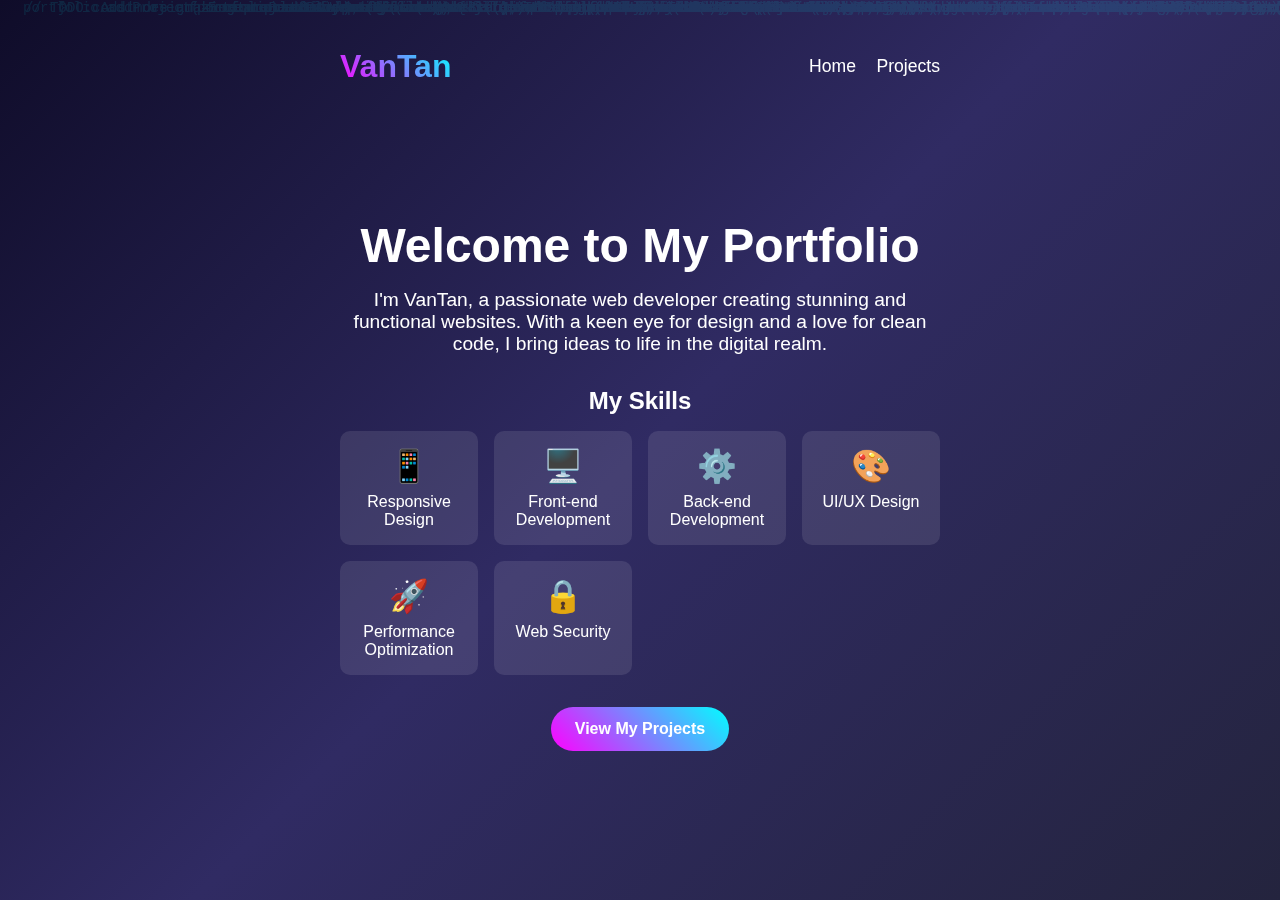
<file: index.html>
<html>
  <head>
    <title>VanTan - Web Developer Portfolio</title>
    <link rel="stylesheet" href="index.css">
</head>
<body>
  <div class="container">
    <header>
      <div class="logo">VanTan</div>
      <nav>
        <a href="index.html">Home</a>
        <a href="proj.html">Projects</a>
      </nav>
    </header>
    <main>
      <div>
        <h1>Welcome to My Portfolio</h1>
        <p>I'm VanTan, a passionate web developer creating stunning and functional websites. With a keen eye for design and a love for clean code, I bring ideas to life in the digital realm.</p>
        <div class="skills-section">
          <h2>My Skills</h2>
          <div class="skills-grid">
            <div class="skill-item">
              <div class="skill-icon">📱</div>
              <div>Responsive Design</div>
            </div>
            <div class="skill-item">
              <div class="skill-icon">🖥️</div>
              <div>Front-end Development</div>
            </div>
            <div class="skill-item">
              <div class="skill-icon">⚙️</div>
              <div>Back-end Development</div>
            </div>
            <div class="skill-item">
              <div class="skill-icon">🎨</div>
              <div>UI/UX Design</div>
            </div>
            <div class="skill-item">
              <div class="skill-icon">🚀</div>
              <div>Performance Optimization</div>
            </div>
            <div class="skill-item">
              <div class="skill-icon">🔒</div>
              <div>Web Security</div>
            </div>
          </div>
        </div>
        <a href="https://vantan-portfolio.websim/projects" class="cta-button">View My Projects</a>
      </div>
    </main>
  </div>
  <div class="code-background" id="codeBackground"></div>

  <script>
    const codeLines = [
      "const portfolio = new Portfolio('VanTan');",
      "portfolio.addSkill('HTML');",
      "portfolio.addSkill('CSS');",
      "portfolio.addSkill('JavaScript');",
      "portfolio.addSkill('React');",
      "portfolio.addSkill('Node.js');",
      "portfolio.addSkill('MongoDB');",
      "portfolio.addProject('E-commerce Site');",
      "portfolio.addProject('Portfolio Website');",
      "portfolio.addProject('Weather App');",
      "function createAwesomeWebsite() {",
      "  const idea = getInspiration();",
      "  const design = createBeautifulDesign(idea);",
      "  const code = writeCleanCode(design);",
      "  return launchWebsite(code);",
      "}",
      "// TODO: Add more amazing projects",
      "portfolio.showcase();",
    ];

    function createCodeBackground() {
      const codeBackground = document.getElementById('codeBackground');
      const numberOfLines = 50;

      for (let i = 0; i < numberOfLines; i++) {
        const codeLine = document.createElement('div');
        codeLine.classList.add('code-line');
        codeLine.style.left = `${Math.random() * 100}%`;
        codeLine.style.animationDelay = `${Math.random() * 20}s`;
        codeLine.textContent = codeLines[Math.floor(Math.random() * codeLines.length)];
        codeBackground.appendChild(codeLine);
      }
    }

    createCodeBackground();
  </script>
</body></html>
</file>
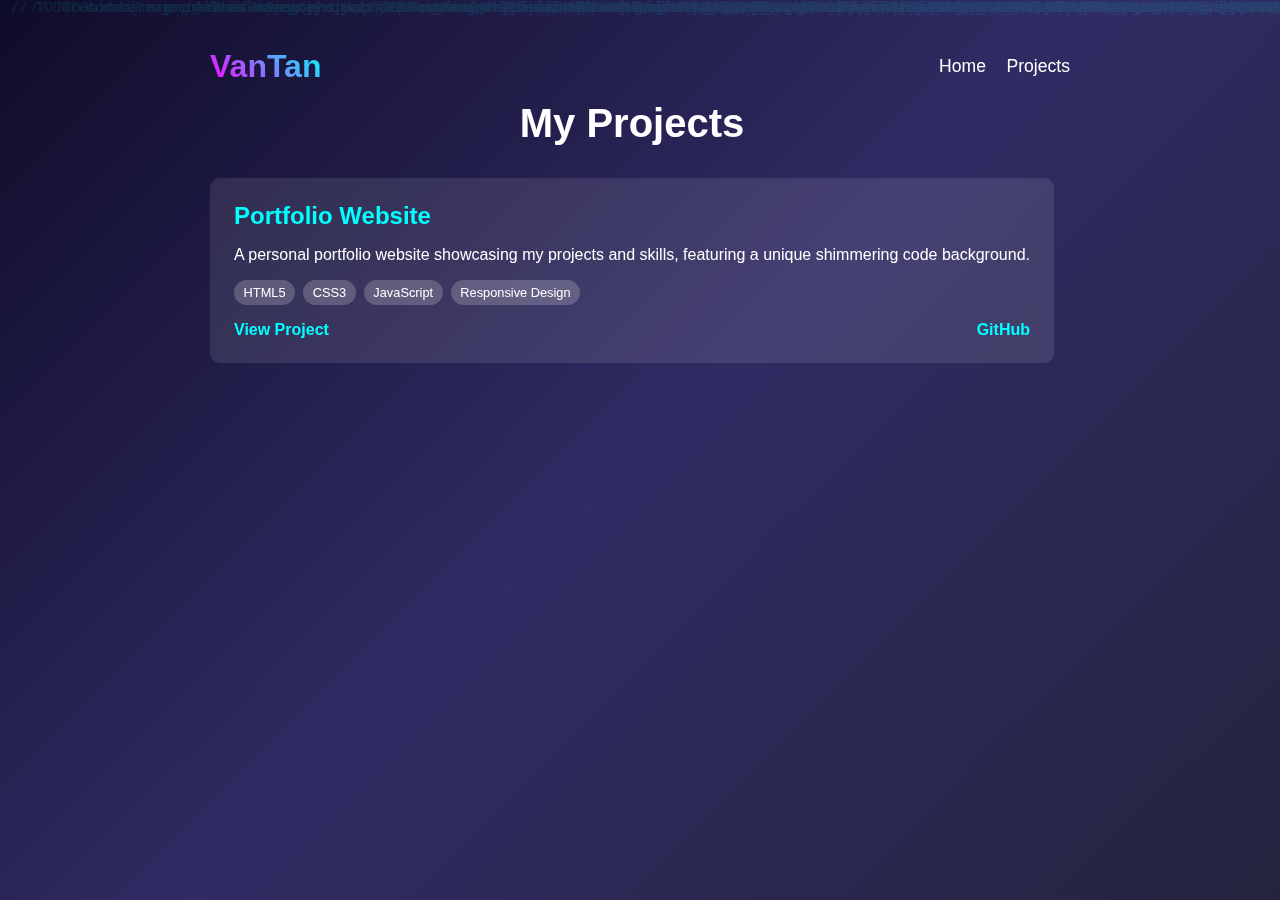
<file: proj.html>
<html>
  <head>
    <title>VanTan - Projects</title>
    <link rel="stylesheet" href="proj.css">
</head>
<body>
  <div class="container">
    <header>
      <div class="logo">VanTan</div>
      <nav>
        <a href="index.html">Home</a>
        <a href="proj.html">Projects</a>
      </nav>
    </header>
    <main>
      <h1>My Projects</h1>
      <div class="projects-grid">
        <div class="project-card">
          <h2>Portfolio Website</h2>
          <p>A personal portfolio website showcasing my projects and skills, featuring a unique shimmering code background.</p>
          <div class="technologies">
            <span class="technology">HTML5</span>
            <span class="technology">CSS3</span>
            <span class="technology">JavaScript</span>
            <span class="technology">Responsive Design</span>
          </div>
          <div class="links">
            <a href="index.html">View Project</a>
            <a href="https://github.com/VanTan666/portfolio">GitHub</a>
          </div>
        </div>
        </div>
      </div>
    </main>
  </div>
  <div class="code-background" id="codeBackground"></div>

  <script>
    const codeLines = [
      "function createProject(name, technologies) {",
      "  return { name, technologies };",
      "}",
      "const projects = [",
      "  createProject('E-commerce Platform', ['React', 'Node.js', 'MongoDB'])",
      "  createProject('Weather Dashboard', ['Vue.js', 'Express', 'D3.js'])",
      "  createProject('Task Management App', ['Angular', 'Firebase', 'Socket.io'])",
      "  createProject('Portfolio Website', ['HTML5', 'CSS3', 'JavaScript'])",
      "  createProject('AI Content Generator', ['Python', 'TensorFlow', 'Flask'])",
      "  createProject('Blockchain Voting', ['Solidity', 'Ethereum', 'Web3.js'])",
      "];",
      "projects.forEach(project => showcase(project));",
      "function innovate() {",
      "  const newIdea = brainstorm();",
      "  const prototype = buildMVP(newIdea);",
      "  return launchProject(prototype);",
      "}",
      "// TODO: Add more groundbreaking projects"
    ];

    function createCodeBackground() {
      const codeBackground = document.getElementById('codeBackground');
      const numberOfLines = 50;

      for (let i = 0; i < numberOfLines; i++) {
        const codeLine = document.createElement('div');
        codeLine.classList.add('code-line');
        codeLine.style.left = `${Math.random() * 100}%`;
        codeLine.style.animationDelay = `${Math.random() * 20}s`;
        codeLine.textContent = codeLines[Math.floor(Math.random() * codeLines.length)];
        codeBackground.appendChild(codeLine);
      }
    }

    createCodeBackground();
  </script>
</body></html>
</file>
<file: index.css>
* {
    margin: 0;
    padding: 0;
    box-sizing: border-box;
  }
  
  body {
    font-family: 'Segoe UI', Tahoma, Geneva, Verdana, sans-serif;
    background: linear-gradient(135deg, #0f0c29, #302b63, #24243e);
    color: #fff;
    min-height: 100vh;
    display: flex;
    flex-direction: column;
    overflow: hidden;
  }
  
  .container {
    max-width: 1200px;
    margin: 0 auto;
    padding: 2rem;
    display: flex;
    flex-direction: column;
    height: 100vh;
  }
  
  header {
    display: flex;
    justify-content: space-between;
    align-items: center;
    padding: 1rem 0;
  }
  
  .logo {
    font-size: 2rem;
    font-weight: bold;
    background: linear-gradient(45deg, #ff00ff, #00ffff);
    -webkit-background-clip: text;
    -webkit-text-fill-color: transparent;
    animation: shimmer 3s linear infinite;
  }
  
  nav a {
    color: #fff;
    text-decoration: none;
    margin-left: 1rem;
    font-size: 1.1rem;
    position: relative;
  }
  
  nav a::after {
    content: '';
    position: absolute;
    bottom: -5px;
    left: 0;
    width: 100%;
    height: 2px;
    background: #00ffff;
    transform: scaleX(0);
    transition: transform 0.3s ease-in-out;
  }
  
  nav a:hover::after {
    transform: scaleX(1);
  }
  
  main {
    flex-grow: 1;
    display: flex;
    align-items: center;
    justify-content: center;
    text-align: center;
  }
  
  h1 {
    font-size: 3rem;
    margin-bottom: 1rem;
  }
  
  p {
    font-size: 1.2rem;
    max-width: 600px;
    margin: 0 auto;
  }
  
  .cta-button {
    display: inline-block;
    margin-top: 2rem;
    padding: 0.8rem 1.5rem;
    background: linear-gradient(45deg, #ff00ff, #00ffff);
    color: #fff;
    text-decoration: none;
    border-radius: 25px;
    font-weight: bold;
    transition: transform 0.3s ease-in-out, box-shadow 0.3s ease-in-out;
  }
  
  .cta-button:hover {
    transform: translateY(-5px);
    box-shadow: 0 5px 15px rgba(0, 255, 255, 0.4);
  }
  
  .code-background {
    position: fixed;
    top: 0;
    left: 0;
    width: 100%;
    height: 100%;
    pointer-events: none;
    z-index: -1;
    opacity: 0.1;
    overflow: hidden;
  }
  
  .code-line {
    position: absolute;
    font-family: 'Courier New', Courier, monospace;
    font-size: 14px;
    color: #00ffff;
    white-space: nowrap;
    animation: codeFall 20s linear infinite;
  }
  
  @keyframes shimmer {
    0% { background-position: 0% 50%; }
    100% { background-position: 100% 50%; }
  }
  
  @keyframes codeFall {
    from { transform: translateY(-100%); }
    to { transform: translateY(100vh); }
  }
  
  .skills-section {
    margin-top: 2rem;
    text-align: center;
  }
  
  .skills-grid {
    display: grid;
    grid-template-columns: repeat(auto-fit, minmax(120px, 1fr));
    gap: 1rem;
    margin-top: 1rem;
  }
  
  .skill-item {
    background: rgba(255, 255, 255, 0.1);
    border-radius: 10px;
    padding: 1rem;
    transition: transform 0.3s ease-in-out;
  }
  
  .skill-item:hover {
    transform: translateY(-5px);
  }
  
  .skill-icon {
    font-size: 2rem;
    margin-bottom: 0.5rem;
  }
  
  @media (max-width: 768px) {
    body {
      overflow-y: auto;
    }
  
    .container {
      height: auto;
      min-height: 100vh;
    }
  
    header {
      flex-direction: column;
      align-items: flex-start;
    }
  
    nav {
      margin-top: 1rem;
    }
  
    nav a {
      display: block;
      margin: 0.5rem 0;
    }
  
    h1 {
      font-size: 2rem;
    }
  
    p {
      font-size: 1rem;
    }
  
    .skills-grid {
      grid-template-columns: repeat(2, 1fr);
    }
  }
</file>
<file: proj.css>
* {
    margin: 0;
    padding: 0;
    box-sizing: border-box;
  }
  
  body {
    font-family: 'Segoe UI', Tahoma, Geneva, Verdana, sans-serif;
    background: linear-gradient(135deg, #0f0c29, #302b63, #24243e);
    color: #fff;
    min-height: 100vh;
    display: flex;
    flex-direction: column;
    overflow: hidden;
  }
  
  .container {
    max-width: 1200px;
    margin: 0 auto;
    padding: 2rem;
    display: flex;
    flex-direction: column;
    height: 100vh;
  }
  
  header {
    display: flex;
    justify-content: space-between;
    align-items: center;
    padding: 1rem 0;
  }
  
  .logo {
    font-size: 2rem;
    font-weight: bold;
    background: linear-gradient(45deg, #ff00ff, #00ffff);
    -webkit-background-clip: text;
    -webkit-text-fill-color: transparent;
    animation: shimmer 3s linear infinite;
  }
  
  nav a {
    color: #fff;
    text-decoration: none;
    margin-left: 1rem;
    font-size: 1.1rem;
    position: relative;
  }
  
  nav a::after {
    content: '';
    position: absolute;
    bottom: -5px;
    left: 0;
    width: 100%;
    height: 2px;
    background: #00ffff;
    transform: scaleX(0);
    transition: transform 0.3s ease-in-out;
  }
  
  nav a:hover::after {
    transform: scaleX(1);
  }
  
  main {
    flex-grow: 1;
    overflow-y: auto;
    padding-right: 1rem;
  }
  
  h1 {
    font-size: 2.5rem;
    margin-bottom: 2rem;
    text-align: center;
  }
  
  .projects-grid {
    display: grid;
    grid-template-columns: repeat(auto-fit, minmax(300px, 1fr));
    gap: 2rem;
  }
  
  .project-card {
    background: rgba(255, 255, 255, 0.1);
    border-radius: 10px;
    padding: 1.5rem;
    transition: transform 0.3s ease-in-out, box-shadow 0.3s ease-in-out;
  }
  
  .project-card:hover {
    transform: translateY(-5px);
    box-shadow: 0 5px 15px rgba(0, 255, 255, 0.4);
  }
  
  .project-card h2 {
    font-size: 1.5rem;
    margin-bottom: 1rem;
    color: #00ffff;
  }
  
  .project-card p {
    margin-bottom: 1rem;
  }
  
  .project-card .technologies {
    display: flex;
    flex-wrap: wrap;
    gap: 0.5rem;
    margin-bottom: 1rem;
  }
  
  .project-card .technology {
    background: rgba(255, 255, 255, 0.2);
    padding: 0.3rem 0.6rem;
    border-radius: 15px;
    font-size: 0.8rem;
  }
  
  .project-card .links {
    display: flex;
    justify-content: space-between;
  }
  
  .project-card .links a {
    color: #00ffff;
    text-decoration: none;
    font-weight: bold;
    transition: color 0.3s ease-in-out;
  }
  
  .project-card .links a:hover {
    color: #ff00ff;
  }
  
  .code-background {
    position: fixed;
    top: 0;
    left: 0;
    width: 100%;
    height: 100%;
    pointer-events: none;
    z-index: -1;
    opacity: 0.1;
    overflow: hidden;
  }
  
  .code-line {
    position: absolute;
    font-family: 'Courier New', Courier, monospace;
    font-size: 14px;
    color: #00ffff;
    white-space: nowrap;
    animation: codeFall 20s linear infinite;
  }
  
  @keyframes shimmer {
    0% { background-position: 0% 50%; }
    100% { background-position: 100% 50%; }
  }
  
  @keyframes codeFall {
    from { transform: translateY(-100%); }
    to { transform: translateY(100vh); }
  }
  
  @media (max-width: 768px) {
    body {
      overflow-y: auto;
    }
  
    .container {
      height: auto;
      min-height: 100vh;
    }
  
    header {
      flex-direction: column;
      align-items: flex-start;
    }
  
    nav {
      margin-top: 1rem;
    }
  
    nav a {
      display: block;
      margin: 0.5rem 0;
    }
  
    main {
      overflow-y: visible;
      padding-right: 0;
    }
  
    .projects-grid {
      grid-template-columns: 1fr;
    }
  }
</file>
